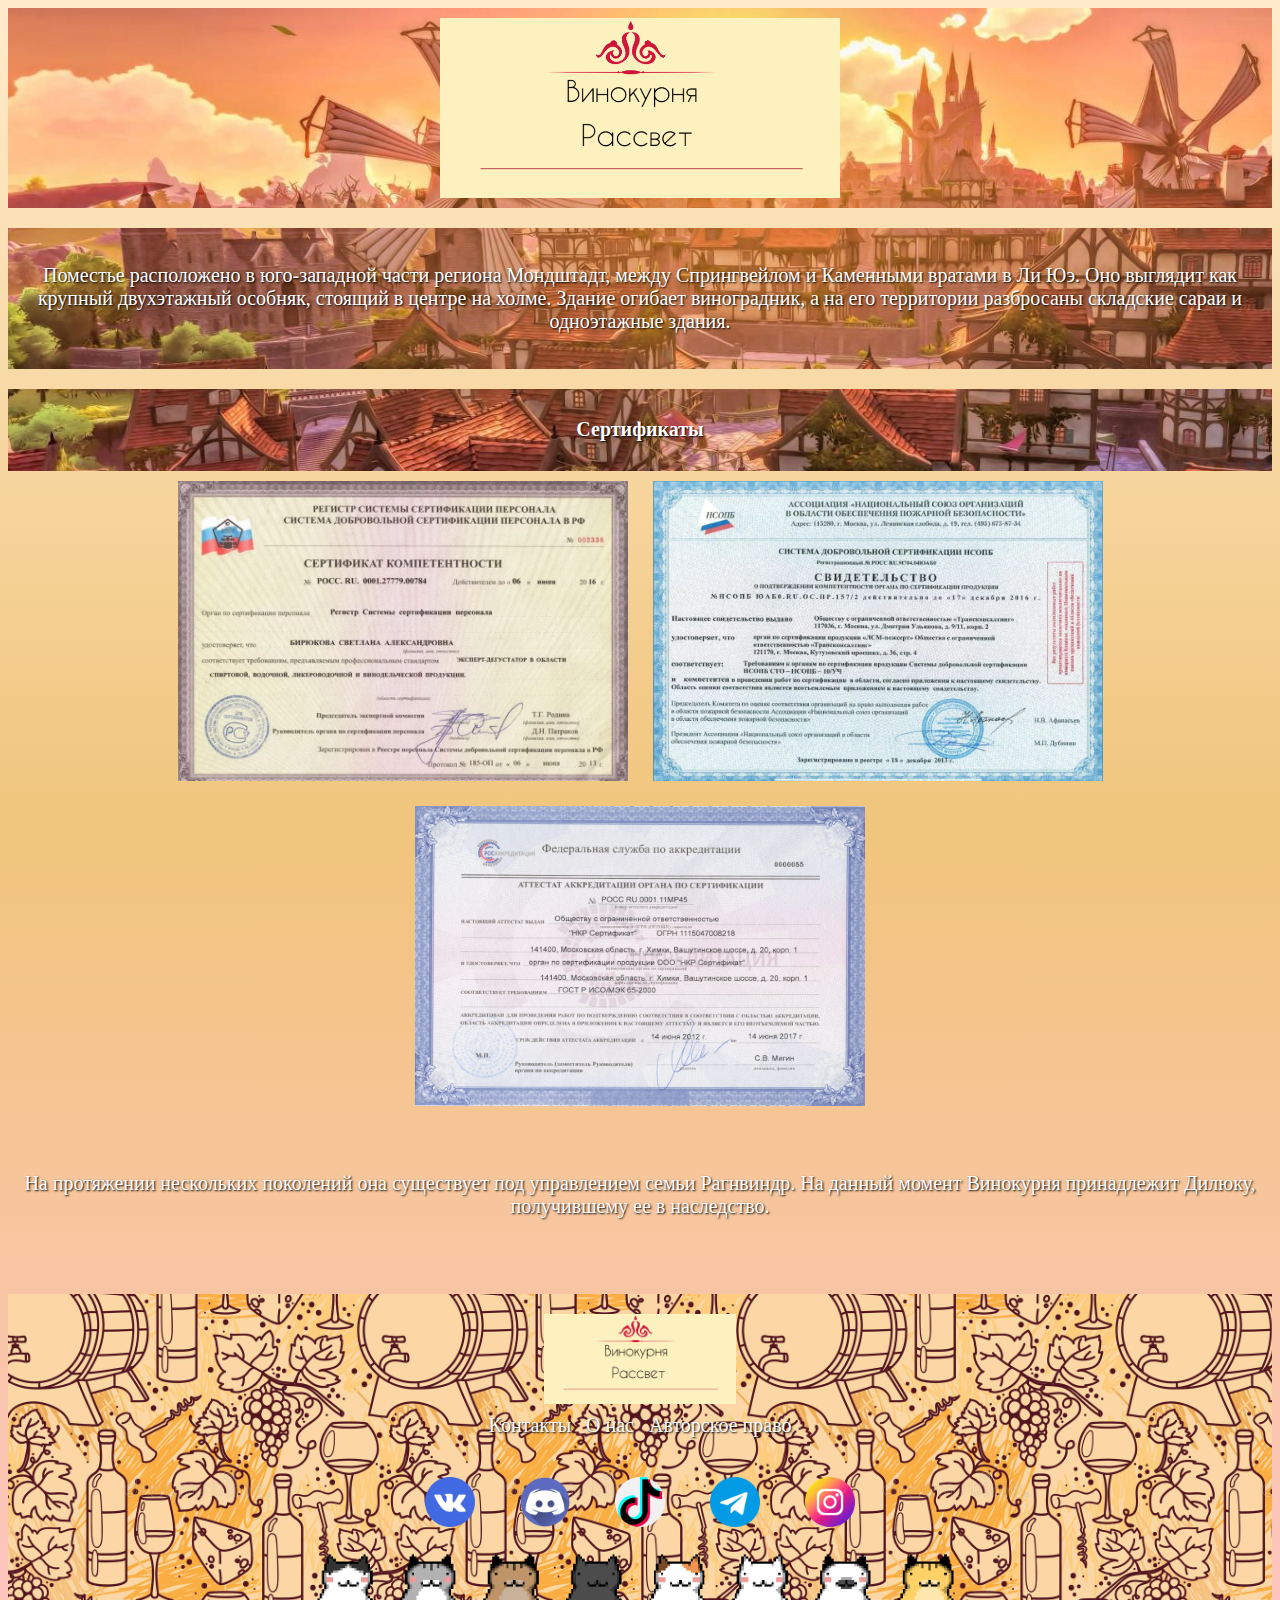
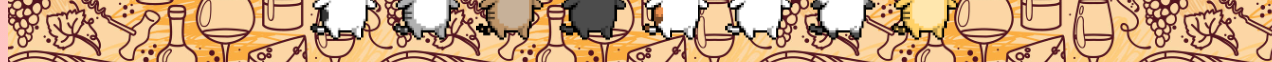
<file: День 4-5/html/str1.html>
<html>

<head>
<title>Day 4-5</title>
<link rel="stylesheet" type="text/css" href="../style/style.css">
</head>

<body>

<header>
<div class="head">
<a href="../index.html"><img src ="../picture/logo.png"></a>
</div>
</header>

<p></p>
<div class="content">
<p>Поместье расположено в юго-западной части региона Мондштадт, между Спрингвейлом и Каменными вратами в Ли Юэ.
 Оно выглядит как крупный двухэтажный особняк, стоящий в центре на холме. 
Здание огибает виноградник, а на его территории разбросаны складские сараи и одноэтажные здания.</p>
</div>

<p></p>
<div class="content">
<h1>Сертификаты</h1>
</div>

<div class="cont">
<img src="../picture/sert.png">
<img src="../picture/sert1.png">
<img src="../picture/sert2.png">
</div>

<p></p>
<div class="content">
<p>На протяжении нескольких поколений она существует под управлением семьи Рагнвиндр. 
На данный момент Винокурня принадлежит Дилюку, получившему ее в наследство.</p>
</div>

<footer>
<div class="logo">
<img src ="../picture/logo.png">
</div>
    
<div class="foote">
<a href="../html/str2.html"><span>Контакты &nbsp;</span></a>
<a href="../html/str1.html"><span>О нас &nbsp;</span></a>
<span>Авторское право</span>
</div>
    
<div class="foote">
<img src ="../picture/vk.png">
<img src ="../picture/dis.png">
<img src ="../picture/tiktok.png">
<img src ="../picture/telega.png">
<img src ="../picture/insta.png">
</div>
    
<div class="foot">
<img src="../picture/footer.gif">
</div>
</footer>

</body>

</html>
</file>
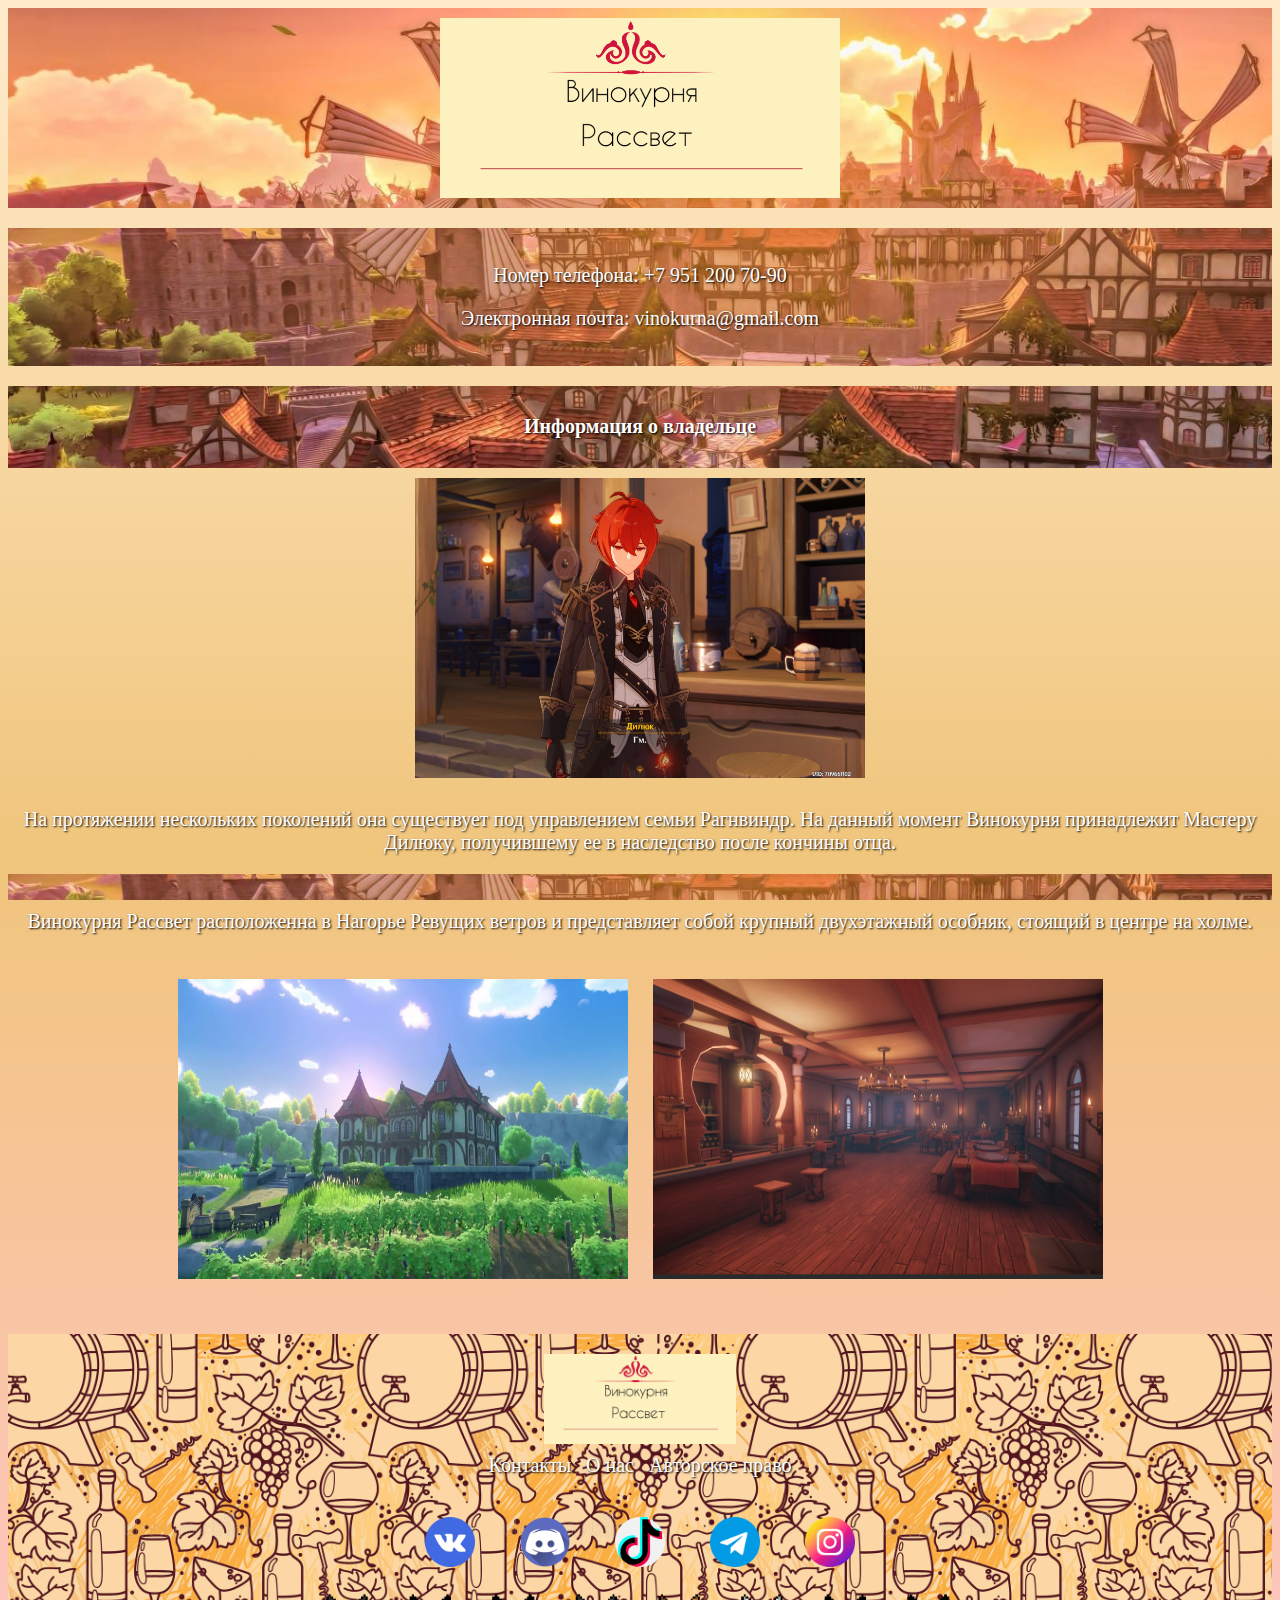
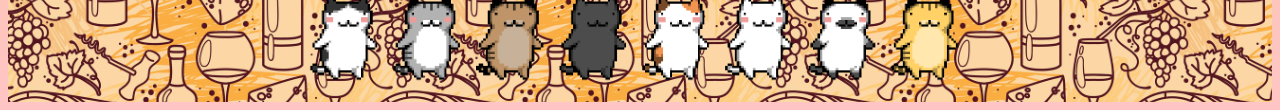
<file: День 4-5/html/str2.html>
<html>

<head>
<title>Day 4-5</title>
<link rel="stylesheet" type="text/css" href="../style/style.css">
</head>

<body>

<header>
<div class="head">
<a href="../index.html"><img src ="../picture/logo.png"></a>
</div>
</header>

<p></p>
<div class="content">
<p>Номер телефона: +7 951 200 70-90</p>
<p>Электронная почта: vinokurna@gmail.com</p>
</div>

<p></p>
<div class="content">
<h1>Информация о владельце</h1>
</div>

<div class="cont">
<img src="../picture/boss.jpg">
<p>На протяжении нескольких поколений она существует под управлением семьи Рагнвиндр. 
На данный момент Винокурня принадлежит Мастеру Дилюку, получившему ее в наследство после кончины отца.</p>
</div>

<p></p>
<div class="content">
<p>Винокурня Рассвет расположенна в Нагорье Ревущих ветров и представляет собой 
 крупный двухэтажный особняк, стоящий в центре на холме.</p>
</div>

<div class="cont">
<img src="../picture/img1.jpg">
<img src="../picture/im.png">
</div>

<footer>
<div class="logo">
<img src ="../picture/logo.png">
</div>
    
<div class="foote">
<a href="../html/str2.html"><span>Контакты &nbsp;</span></a>
<a href="../html/str1.html"><span>О нас &nbsp;</span></a>
<span>Авторское право</span>
</div>
    
<div class="foote">
<img src ="../picture/vk.png">
<img src ="../picture/dis.png">
<img src ="../picture/tiktok.png">
<img src ="../picture/telega.png">
<img src ="../picture/insta.png">
</div>
    
<div class="foot">
<img src="../picture/footer.gif">
</div>
</footer>

</body>

</html>
</file>
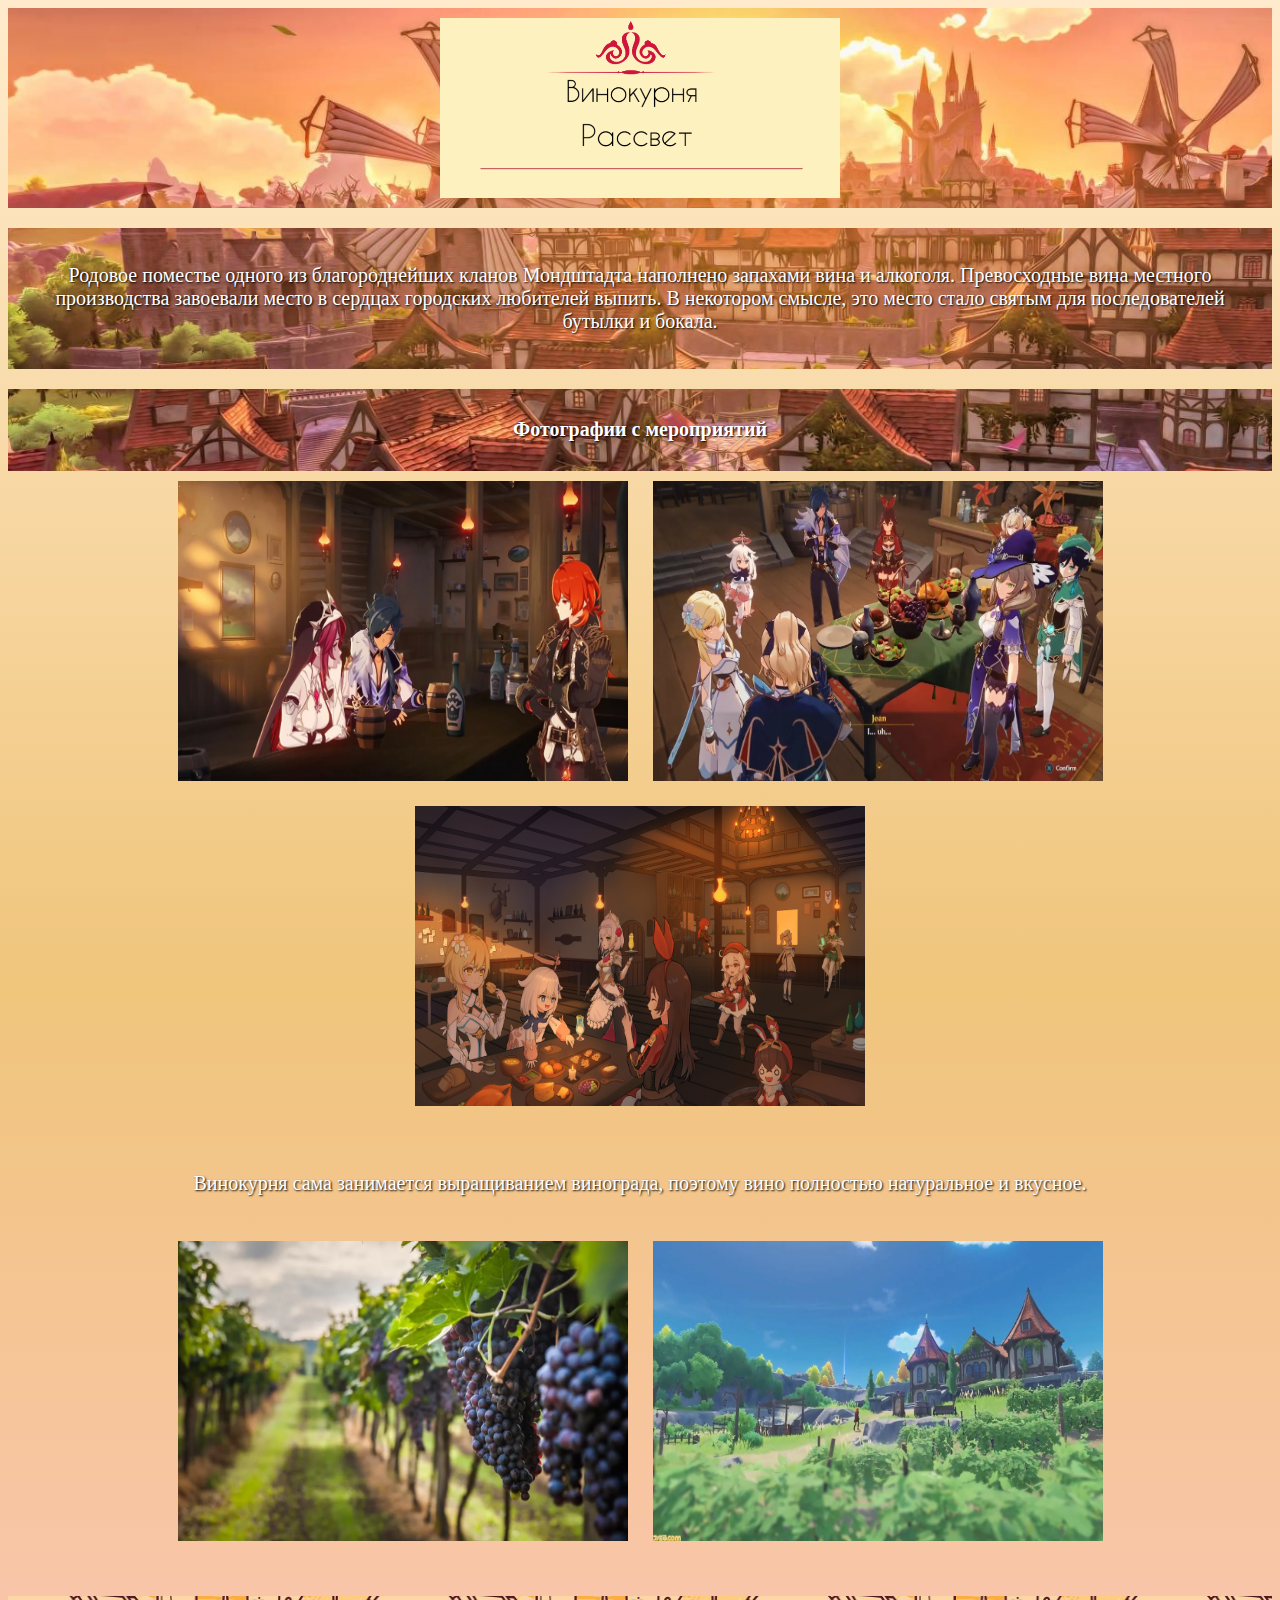
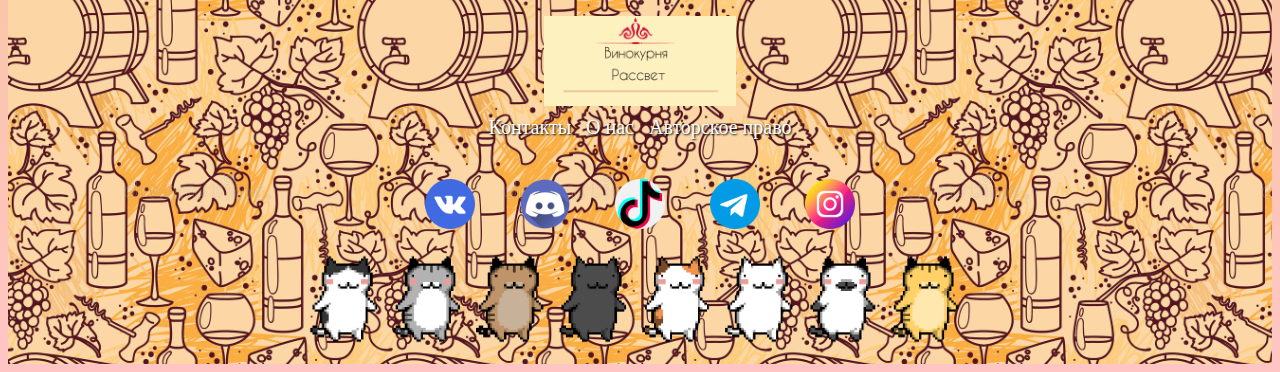
<file: День 4-5/html/str3.html>
<html>

<head>
<title>Day 4-5</title>
<link rel="stylesheet" type="text/css" href="../style/style.css">
</head>

<body>

<header>
<div class="head">
<a href="../index.html"><img src ="../picture/logo.png"></a>
</div>
</header>

<p></p>
<div class="content">
<p>Родовое поместье одного из благороднейших кланов Мондштадта наполнено запахами вина и алкоголя. 
Превосходные вина местного производства завоевали место в сердцах городских любителей выпить. 
В некотором смысле, это место стало святым для последователей бутылки и бокала.</p>
</div>

<p></p>
<div class="content">
<h1>Фотографии с мероприятий</h1>
</div>

<div class="cont">
<img src="../picture/foto1.png">
<img src="../picture/foto2.png">
<img src="../picture/foto3.jpg">
</div>

<p></p>
<div class="content">
<p>Винокурня сама занимается выращиванием винограда, поэтому вино полностью натуральное и вкусное.</p>
</div>

<div class="cont">
<img src="../picture/foto5.png">
<img src="../picture/img3.jpg">
</div>

<footer>
<div class="logo">
<img src ="../picture/logo.png">
</div>
    
<div class="foote">
<a href="../html/str2.html"><span>Контакты &nbsp;</span></a>
<a href="../html/str1.html"><span>О нас &nbsp;</span></a>
<span>Авторское право</span>
</div>
    
<div class="foote">
<img src ="../picture/vk.png">
<img src ="../picture/dis.png">
<img src ="../picture/tiktok.png">
<img src ="../picture/telega.png">
<img src ="../picture/insta.png">
</div>
    
<div class="foot">
<img src="../picture/footer.gif">
</div>
</footer>

</body>

</html>
</file>
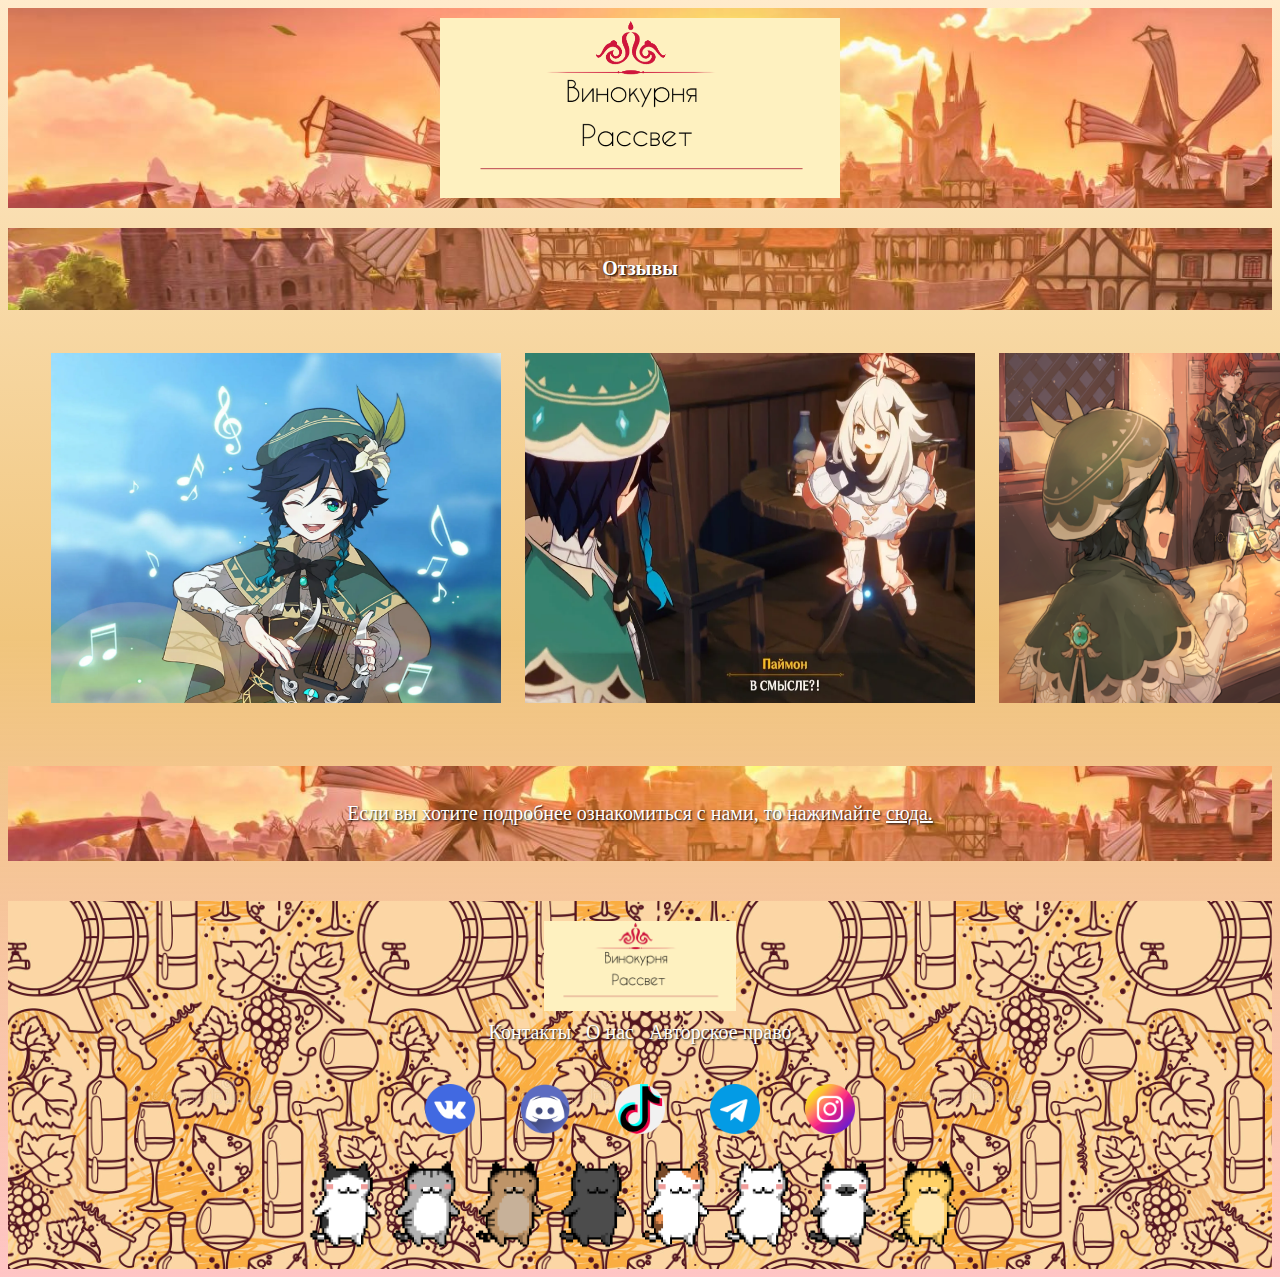
<file: День 4-5/html/str4.html>
<html>

<head>
<title>Day 4-5</title>
<link rel="stylesheet" type="text/css" href="../style/style.css">
</head>

<body>

<header>
<div class="head">
<a href="../index.html"><img src ="../picture/logo.png"></a>
</div>
</header>

<p></p>
<div class="content">
<h1>Отзывы</h1>
</div>

<div id="tekst">
<div class="comment">
<table>
<tr>
<td><img src="../picture/klient1.png "></td>
<td><img src="../picture/ft.png "></td>
<td><img src="../picture/ft2.png "></td>
</tr>
</table>
</div>
<div class="tekst">
<span>Винокурня Рассвет одно из чудейснейших мест в Мондштате! 
Винокурня пропитана араматом этого винтажного вина, что хранится в погребе.
После бокала вина, я снова могу сочинять свои баллады.</span>
</div> 
</div>


<p></p>
<div class="content">
<p>Если вы хотите подробнее ознакомиться с нами, то нажимайте <a href="https://genshin.hoyoverse.com/ru/">сюда.</a></p>
</div>

<footer>
<div class="logo">
<img src ="../picture/logo.png">
</div>
    
<div class="foote">
<a href="../html/str2.html"><span>Контакты &nbsp;</span></a>
<a href="../html/str1.html"><span>О нас &nbsp;</span></a>
<span>Авторское право</span>
</div>
    
<div class="foote">
<img src ="../picture/vk.png">
<img src ="../picture/dis.png">
<img src ="../picture/tiktok.png">
<img src ="../picture/telega.png">
<img src ="../picture/insta.png">
</div>
    
<div class="foot">
<img src="../picture/footer.gif">
</div>
</footer>

</body>

</html>
</file>
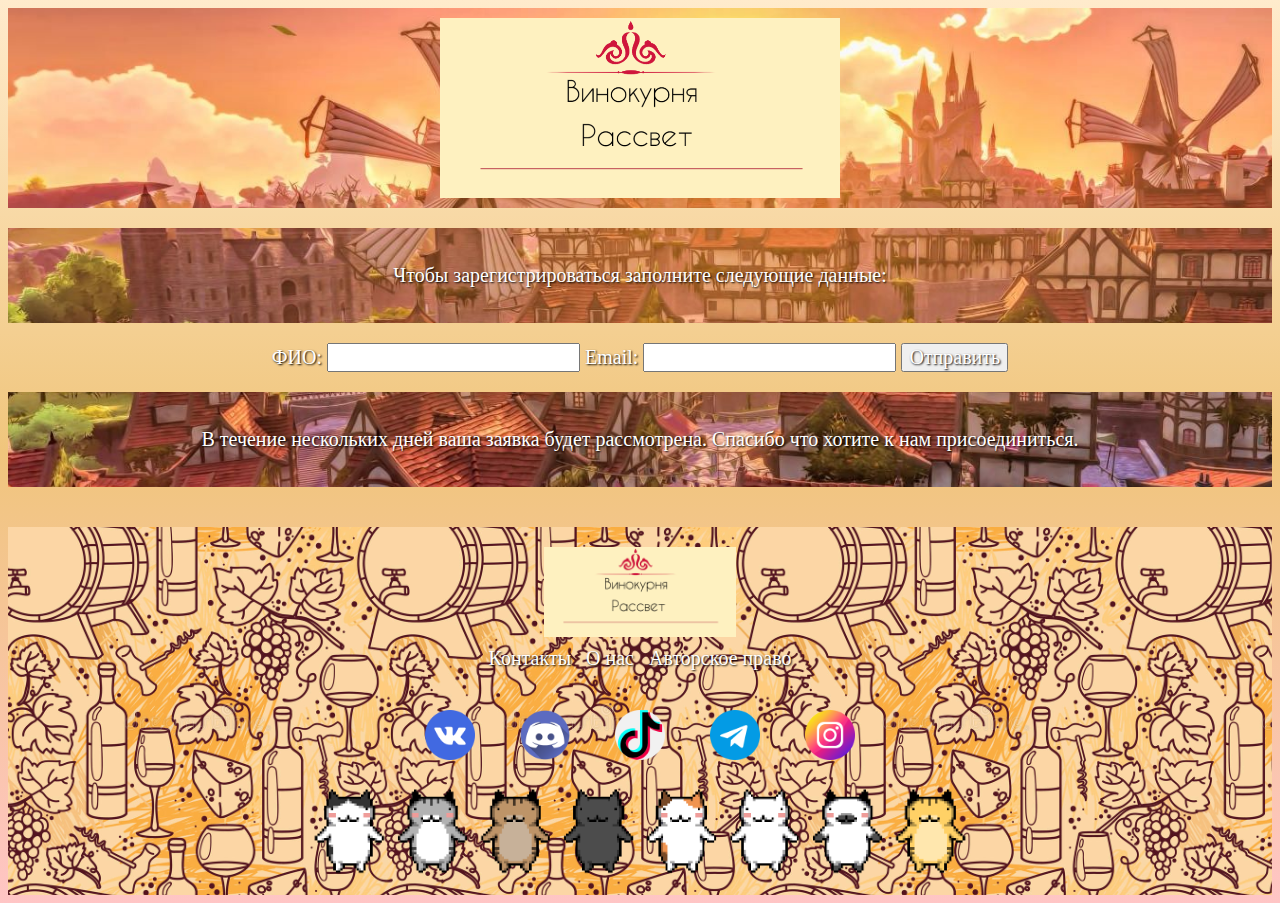
<file: День 4-5/html/str5.html>
<html>

<head>
<title>Day 4-5</title>
<link rel="stylesheet" type="text/css" href="../style/style.css">
</head>

<body>

<header>
<div class="head">
<a href="../index.html"><img src ="../picture/logo.png"></a>
</div>
</header>

<p></p>
<div class="content">
<p>Чтобы зарегистрироваться заполните следующие данные:</p>
</div>


<div class="cont">
<p></p>
<label  for="name">ФИО:</label>
<input  type="text" value=" ">
<label  for="name">Email:</label>
<input  type="text" value=" ">
<button type="submit">Отправить</button>
</div>

<p></p>
<div class="content">
<p>В течение нескольких дней ваша заявка будет рассмотрена. Спасибо что хотите к нам присоединиться.</p>
</div>

<footer>
<div class="logo">
<img src ="../picture/logo.png">
</div>
    
<div class="foote">
<a href="../html/str2.html"><span>Контакты &nbsp;</span></a>
<a href="../html/str1.html"><span>О нас &nbsp;</span></a>
<span>Авторское право</span>
</div>
    
<div class="foote">
<img src ="../picture/vk.png">
<img src ="../picture/dis.png">
<img src ="../picture/tiktok.png">
<img src ="../picture/telega.png">
<img src ="../picture/insta.png">
</div>
    
<div class="foot">
<img src="../picture/footer.gif">
</div>
</footer>

</body>

</html>
</file>
<file: День 4-5/style/style.css>
*
{
font-family: Comic Sans Ms; 
color: rgb(255, 255, 255); 
text-shadow: 1px 1px 2px rgb(0, 0, 0);
font-size: 20;
}

header
{
text-align: center;
background: url(../picture/fons.jpg);
background-size: 100%;
padding: 10;
}

.head img
{
width: 400;
height: 180; 
}

body
{
background: linear-gradient(to bottom, #ffebcc, #f0c57c,#ff95958b);
}


footer 
{ 
text-align: center;
background: url(../picture/foot.jpg);
background-size: 30%;
margin-top: 40;
padding: 20;
}

footer img
{
text-align: center;
height: 90;
}   

.foote img
{
text-align: center;
padding: 20;
height: 50;
width: 50;
margin-top: 10;
} 

.foote
{
margin-top: 10;
}

.foote a
{
text-decoration: none;
}

.contacts
{
text-align: center;
}

.contacts img
{
width: 50;
height: 50;
}

.content
{ 
text-align: center; 
padding: 16px 15px;
background: url(../picture/fons.jpg); 
background-attachment: fixed;
background-size: 100%;
}

.cont
{
text-align: center;
}

.cont img
{
width: 450;
height: 300;  
padding: 10;
transition: 1s;
}

.cont img:hover
{
transform: scale(1.1);
}

table
{
padding: 30;
text-align: center;
}


details 
{
margin: 10px;
}

summary {
text-align: center;
padding: 12px 10px;
width: 23px;
height: 17px;
background-color: #ffebcc;
border: 2px solid #6e4217;
border-radius: 4px;
color: #6e4217;
transition: transform 200ms ease-in-out 0s; /*анимация*/
}

summary:hover 
{
transform: scale(1.1); /*анимация*/
}

summary::marker 
{
font-size: 0; /*убираем маркер*/
}

details[open] .menu
{
animation-name: menuAnim; /*открываем меню*/
}

.menu 
{
box-shadow: 0 4px 12px 0 rgba(81, 48, 6, 0.577); /*тень меню*/
display: flex; /*текст в столбик*/
flex-direction: column; /*текст в столбик*/
justify-content: space-between; /*удаление лишних пробелов*/
}

.menu a {
padding: 12px 24px;
margin: 0 16px;
color: #6e4217;
border-bottom: 2px solid rgb(220, 11, 11);
text-decoration: none;
text-align: center;
}

.menu a:nth-last-of-type(1) 
{
border-bottom: none; /*убираем последнее подчеркивание*/
}

.menu a:hover 
{
filter: brightness(200%); /*смена цвета при наведении*/
}

div#tekst /*фиксирование текста на картинке*/
{
position: relative;
width: 470px;
}
   
.comment img
{
width: 450;
height: 350;  
padding: 10;
transition: 1s;
}

.comment img:hover
{
transform: scale(1.1);
}

table
{
padding: 30;
text-align: center;
}

#tekst:hover .tekst /*время появления текста и прозрачность слоя*/
{
transition: 1s;
opacity: 1;
} 
   
.tekst 
{
position: absolute;
bottom: 20%;
color: #c9c9c9;
width: 400px;
right: 0px;
text-align: center;
opacity: 0; 
transition: 2s;
}
    
.tekst span 
{
background: #00000094;
font-family: Comic Sans Ms; 
color: rgb(255, 255, 255); 
text-shadow: 1px 1px 2px rgb(0, 0, 0);
font-size: 20;
}
</file>
